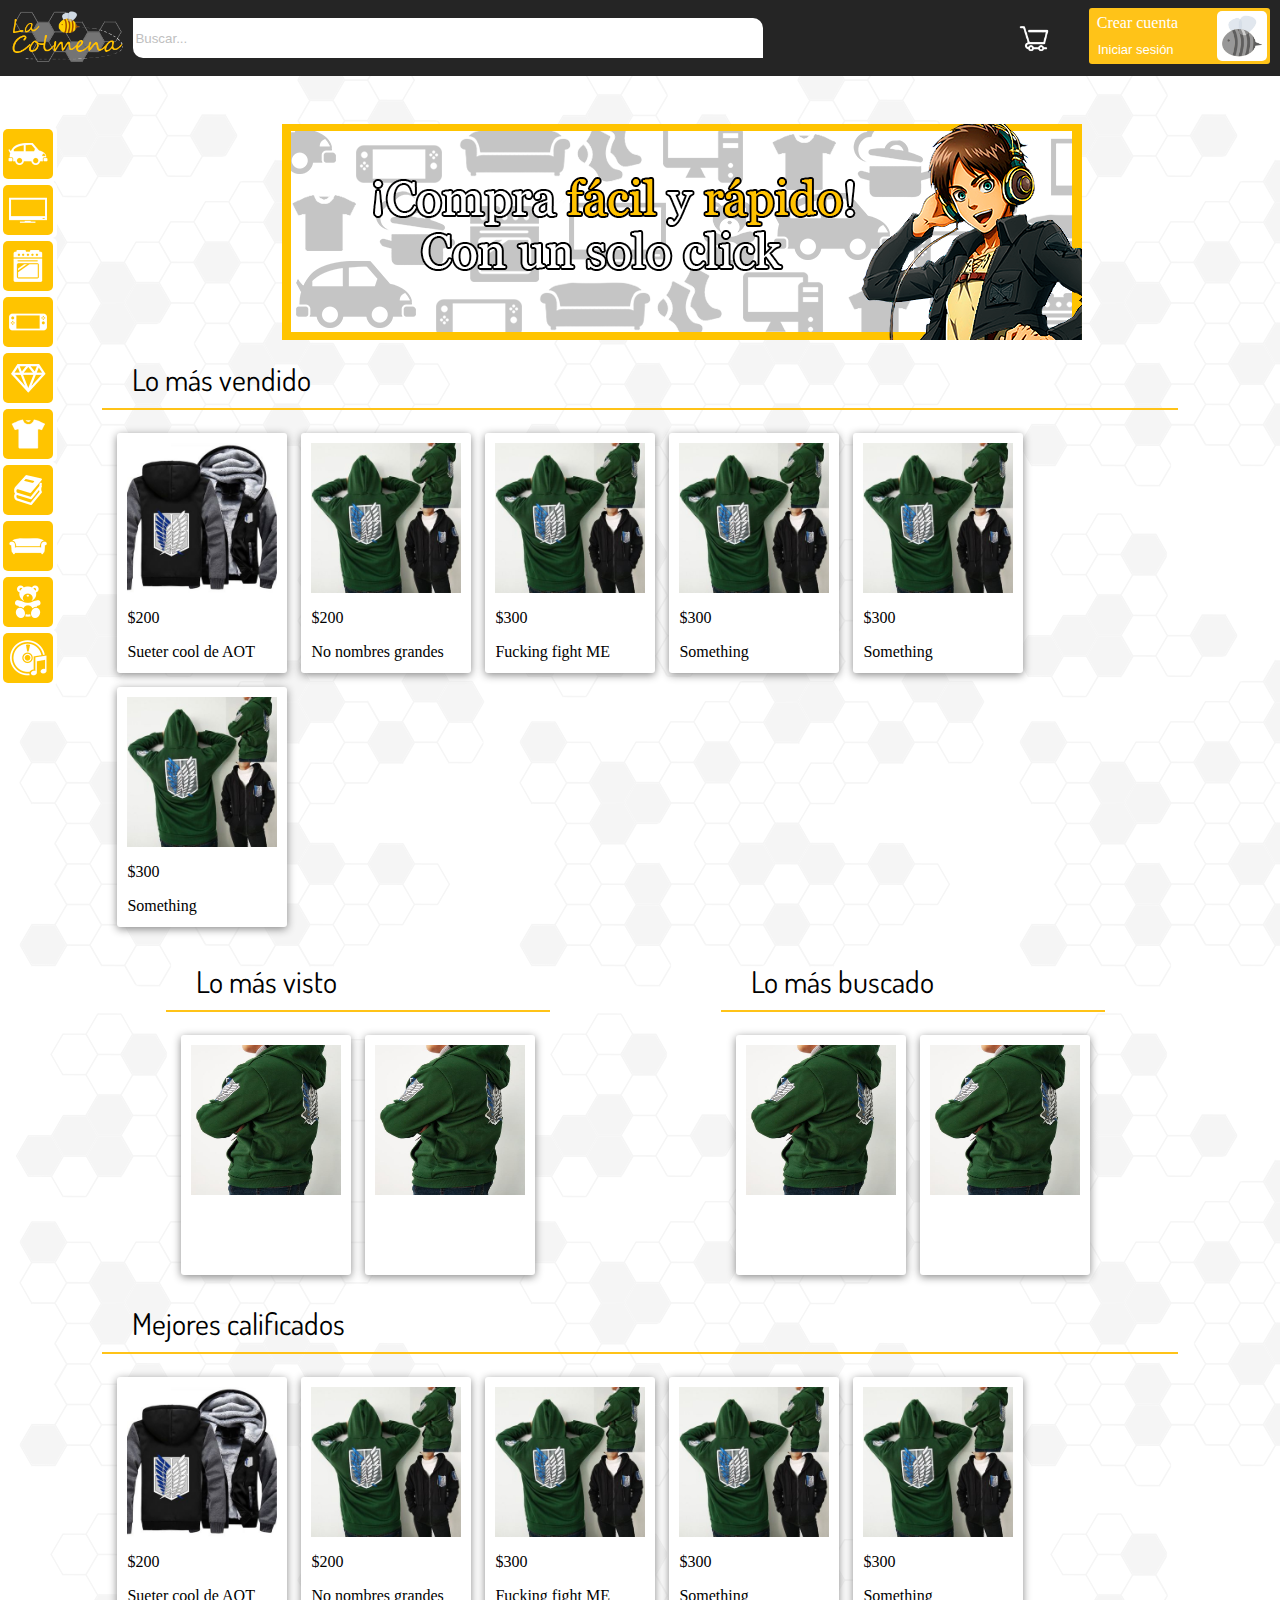
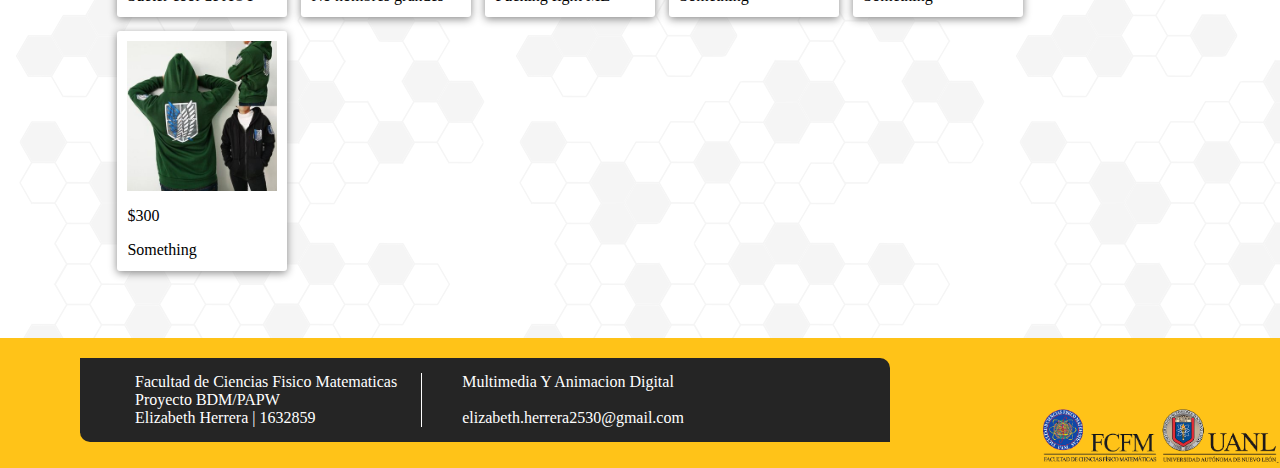
<file: Proyecto/index.html>
<!--
   + Falta por hacer el descuento y colocarlo en sus respectivas posiciones
   + Agregar Etiquetas de Head
   + Que identifique mediantes cookies si hay o no usuario
   + Usar la misma logica de display none, para poner o quitar el log In. 
--> 
<html>
    <head>
        <title>La Colmena - Venta y Compra</title>
        <link rel="stylesheet" type="text/css" href="style.css">
        <link href='https://fonts.googleapis.com/css?family=Dosis' rel='stylesheet'>
        <!--////////////////////////////////-->
        <script type="text/javascript" src="http://code.jquery.com/jquery-1.7.1.min.js"></script>
        <!--/// Permite el uso de JQuery ///-->
        <style>
            #containerCenter{
                display: block;       
                margin: 10px 8%;           
            }
            .containerTitle, .boxTitle{
                margin: 0;
                padding: 0 0 0 30px;
                height: 40px;
                font-family: "Dosis";
                font-size: 30px;
                border-radius: 15px;
            }
            .box{
                display: inline-block;     
                margin: 10px 0 0 13%;
                width: 30%;           
            } 
            #containerCenter hr, .box hr{ border: 1px solid #ffc318; }
            #boxContainerCenter, .boxContainerMiddle{ padding: 10px; }
            .insideContainerCenter, .insideBox{
                white-space: nowrap; 
                display: inline-block;
                margin: 5px;
                padding: 10px;
                width: 150px;
                height: 220px;
                text-overflow: ellipsis;
                overflow: hidden;
                box-shadow: 0px 2px 8px #888888;  
                border-radius: 3px;
                background-color: white;
            }
            .insideContainerCenter:hover, .insideBox:hover{
                box-shadow: 0px 6px 8px #888888;
            }
            .insideContainerCenter input[type="image"], .box img{             
                width: 150px;
                height: 150px; 
            }
           .discount{
               position: absolute;
               top: 74%;
               right: 10px;
               background-color: lightgreen;
            }
        </style>
        <script>
            function iniciarSesion() {
                document.getElementById("logInContent").style.display = "block";
            }
            function cerrarVentana(){
                document.getElementById("logInContent").style.display = "none";
            }

            function logOut(){
                Cookies.set('name', '', { path: '/'});
                Cookies.set("pass", '', { path: '/'});
            }

            function readCookie(){
                var c = Cookies.get("name");
                alert(c);
                if(Cookies.get() == ""){
                    $("#tableUser").css("display", "block");
                    $("#tableNoUser").css("display", "none");
                }else{
                    $("#tableUser").css("display", "none");
                    $("#tableNoUser").css("display", "block");
                }
            }

            function getCookie(cname) {
                var name = cname + "=";    
                var decodedCookie = decodeURIComponent(document.cookie);
                var ca = decodedCookie.split(';');
                for(var i = 0; i < ca.length; i++) {
                    var c = ca[i];
                    while (c.charAt(0) == ' ') {
                        c = c.substring(1);
                    }
                    if (c.indexOf(name) == 0) {
                        
                        return c.substring(name.length, c.length);
                    }
                }
                return "";
            }
            function setCookie(cname, value, exdays) {          
                var nombre = $('#inputName').val();
                var d = new Date();
                d.setTime(d.getTime() + (exdays*24*60*60*1000));
                var expires = "expires=" + d.toGMTString();
                

                if ($("#checkUser").is(":checked")){
                    $.cookie('the_cookie', 'the_value', { expires: 7, path: '/' });              
                    document.cookie = cname + "=" + nombre + ";" + expires + "; path=/;";         
                }else{
                    document.cookie = cname + "=" + nombre + ";"  + "; path=/;";
                }       
            }

            function checkCookie() {
                
                alert("Your Cookie : " + document.cookie);
                var user=getCookie("username");
                if (user != "") {
                    alert("Welcome again " + user);
                } else {
                    user = prompt("Please enter your name:","");
                    if (user != "" && user != null) {
                        setCookie("username", user, 30);
                    }
                }
            }

        </script>
    </head>
    <body onload="checkCookie()">
        <div id="top">
            <a href="#"><img src="img/logo.png" id="logo"/></a>
            <input type="search" id="topSearchBar" placeholder="Buscar...">

            <div id="insideTopRight">
                <table id="tableUser">
                <!-- Menu Usuario /////////////////////////////////////////////////// -->
                    <tr>
                        <td><a href="#" id="userName">Elizabeth</a></td>
                        <td rowspan="2"><img src="img/avatar.png" id="avatar"/></td> 
                    </tr>
                    <tr>
                        <td>
                            <div class="dropdown">
                                <button class="dropdownbutton">Cuenta</button>
                                <div class="dropdown-content">
                                    <a href="#">Mis articulos</a>
                                    <a href="#">Historial</a>
                                    <hr>
                                    <a href="index.html" onclick="logOut();">Cerrar sesión</a>
                                </div>
                            </div>
                        </td>                                             
                    </tr>
                </table>      
                <!-- Fin Menu Usuario /////////////////////////////////////////////// -->
                <!-- Iniciar Sesion /////////////////////////////////////////////// -->
                <table id="tableNoUser">
                    <tr>
                        <td><a href="newAccount.html" id="userName">Crear cuenta</a></td>
                        <td rowspan="2"><img src="img/avatarDefault.png" id="avatar"/></td> 
                    </tr>
                    <tr>
                        <td>
                            <div id="logIn">
                                <button id="logInButton" onclick="iniciarSesion()">Iniciar sesión</button>                           
                            </div>
                        </td>                                             
                    </tr>               
                </table>
                <div id=logInContent>
                    <label>Iniciar sesión para continuar</label>
                    <button id="closeLogIn" onclick="cerrarVentana()">X</button>
                    <form name="form" onsubmit="setCookie('username', 7);">
                        <input type="text" id="inputName" name="name" placeholder="Correo o Nombre de usuario...">
                        <input type="password" id="inputPassword" name="pass" placeholder="Contrasena...">
                        <input type="checkbox" id="checkUser" name="check">Recordar usuario<br>
                        <input type="submit" value="Submit">
                    </form>
                </div>
                <!-- Fin Iniciar Sesion /////////////////////////////////////////////// --> 
            </div>
            <a href="#" title="Carrito">
                <img class="topIcons" src="img/icons/shopping.png"/>
            </a>
        </div>
    
        <img src="img/title.png" id="title"/>

        <!-- /////////////////////////// Nav Sidebar ///////////////////////////////  -->
        
        <div id="leftSidebar">
            <div class="leftSidebarButton">                      
                <table>
                    <tr>
                        <td><a href="#"><img class="iconSidebar" src="img/icons/car.png"/></a></td>   
                        <td><label>Automoviles</label></td>                      
                    </tr>                  
                </table>
            </div>   
            <div class="leftSidebarButton">         
                <table>
                    <tr>
                        <td><a href="#"><img class="iconSidebar" src="img/icons/tv.png"/></a></td>   
                        <td><label>Electrodomesticos</label></td>       
                    </tr>                  
                </table>
            </div>
            <div class="leftSidebarButton">                   
                <table>
                    <tr>
                        <td><a href="#"><img class="iconSidebar" src="img/icons/oven.png"/></a></td>
                        <td><label>Hogar</label></td>       
                    </tr>                  
                </table>
            </div>
            <div class="leftSidebarButton">                   
                <table>
                    <tr>
                        <td><a href="#"><img class="iconSidebar" src="img/icons/game.png"/></a></td>
                        <td><label>VideoJuegos</label></td>       
                    </tr>                  
                </table>
            </div>
            <div class="leftSidebarButton">                   
                <table>
                    <tr>
                        <td><a href="#"><img class="iconSidebar" src="img/icons/jewel.png"/></a></td>
                        <td><label>Joyeria</label></td>       
                    </tr>                  
                </table>
            </div>
            <div class="leftSidebarButton">                   
                <table>
                    <tr>
                        <td><a href="#"><img class="iconSidebar" src="img/icons/shirt.png"/></a></td>
                        <td><label>Ropa</label></td>       
                    </tr>                  
                </table>
            </div>
            <div class="leftSidebarButton">                   
                <table>
                    <tr>
                        <td><a href="#"><img class="iconSidebar" src="img/icons/book.png"/></a></td>
                        <td><label>Libros</label></td>       
                    </tr>                  
                </table>
            </div>
            <div class="leftSidebarButton">                   
                <table>
                    <tr>
                        <td><a href="#"><img class="iconSidebar" src="img/icons/sofa.png"/></a></td>
                        <td><label>Muebles</label></td>       
                    </tr>                  
                </table>
            </div>
            <div class="leftSidebarButton">                   
                <table>
                    <tr>
                        <td><a href="#"><img class="iconSidebar" src="img/icons/bear.png"/></a></td>
                        <td><label>Juguetes</label></td>       
                    </tr>                  
                </table>
            </div>
            <div class="leftSidebarButton">                   
                <table>
                    <tr>
                        <td><a href="#"><img class="iconSidebar" src="img/icons/music.png"/></a></td>
                        <td><label>Musica</label></td>       
                    </tr>                  
                </table>
            </div>
        </div>
        <!-- /////////////////////////// Fin Nav Sidebar ///////////////////////////////  -->
    
        <div id="containerCenter">
            <p class="containerTitle">Lo más vendido</p>
            <hr>
            <div id="boxContainerCenter">
                <div class="insideContainerCenter">
                    <input type="image" href="#" src="img/merch/1.jpg"/>                  
                    <p>$200</p>
                    <p>Sueter cool de AOT</p>             
                </div>
                <div class="insideContainerCenter">
                    <input type="image" href="#" src="img/merch/5.jpg"/>                  
                    <p>$200</p>
                    <p>No nombres grandes</p>
                </div>
                <div class="insideContainerCenter">
                    <input type="image" href="#" src="img/merch/5.jpg"/>
                    <p>$300</p>
                    <p>Fucking fight ME</p>
                </div>
                <div class="insideContainerCenter">
                    <input type="image" href="#" src="img/merch/5.jpg"/>
                    <p>$300</p>
                    <p>Something</p> 
                </div>
                <div class="insideContainerCenter">
                    <input type="image" href="#" src="img/merch/5.jpg"/>
                    <p>$300</p>
                    <p>Something</p>
                </div>
                <div class="insideContainerCenter">
                    <input type="image" href="#" src="img/merch/5.jpg"/>
                    <p>$300</p>
                    <p>Something</p>
                </div>
            </div>   
        </div>
    
        <div class="box">
            <p class="boxTitle">Lo más visto</p>
            <hr>
            <div class="boxContainerMiddle">
                <div class="insideBox">
                    <img src="img/merch/6.jpg"/>
                </div>
                <div class="insideBox">
                    <img src="img/merch/6.jpg"/>
                </div>
            </div>          
        </div>
        
        <div class="box">
            <p class="boxTitle">Lo más buscado</p>
            <hr>
            <div class="boxContainerMiddle">
                <div class="insideBox">
                    <img src="img/merch/6.jpg"/>
                </div>
                <div class="insideBox">
                    <img src="img/merch/6.jpg"/>
                </div>
            </div>          
        </div>
    
        <div id="containerCenter">
            <p class="containerTitle">Mejores calificados</p>
            <hr>
            <div id="boxContainerCenter">
                <div class="insideContainerCenter">
                    <input type="image" href="#" src="img/merch/1.jpg"/>                  
                    <p>$200</p>
                    <p>Sueter cool de AOT</p>           
                </div>
                <div class="insideContainerCenter">
                    <input type="image" href="#" src="img/merch/5.jpg"/>                  
                    <p>$200</p>
                    <p>No nombres grandes</p>
                </div>
                <div class="insideContainerCenter">
                    <input type="image" href="#" src="img/merch/5.jpg"/>
                    <p>$300</p>
                    <p>Fucking fight ME</p>
                </div>
                <div class="insideContainerCenter">
                    <input type="image" href="#" src="img/merch/5.jpg"/>
                    <p>$300</p>
                    <p>Something</p>    
                </div>
                <div class="insideContainerCenter">
                    <input type="image" href="#" src="img/merch/5.jpg"/>
                    <p>$300</p>
                    <p>Something</p>
                </div>
                <div class="insideContainerCenter">
                    <input type="image" href="#" src="img/merch/5.jpg"/>
                    <p>$300</p>
                    <p>Something</p> 
                </div>
            </div>   
        </div>
        <div id="containerBottom">
                <img src="img/uanl.png"/>
                <img src="img/fcfm.png"/>
            <div class="insideContainerBottom">
                <ul>
                    <li>Facultad de Ciencias Fisico Matematicas</li>
                    <li>Proyecto BDM/PAPW</li>
                    <li>Elizabeth Herrera | 1632859</li>
                </ul>
                <ul style="border-left: 1px solid white;">
                    <li>Multimedia Y Animacion Digital</li>
                    <li><br></li>
                    <li>elizabeth.herrera2530@gmail.com</li>
                </ul>
            </div>        
        </div>
    </body>
</html>
</file>
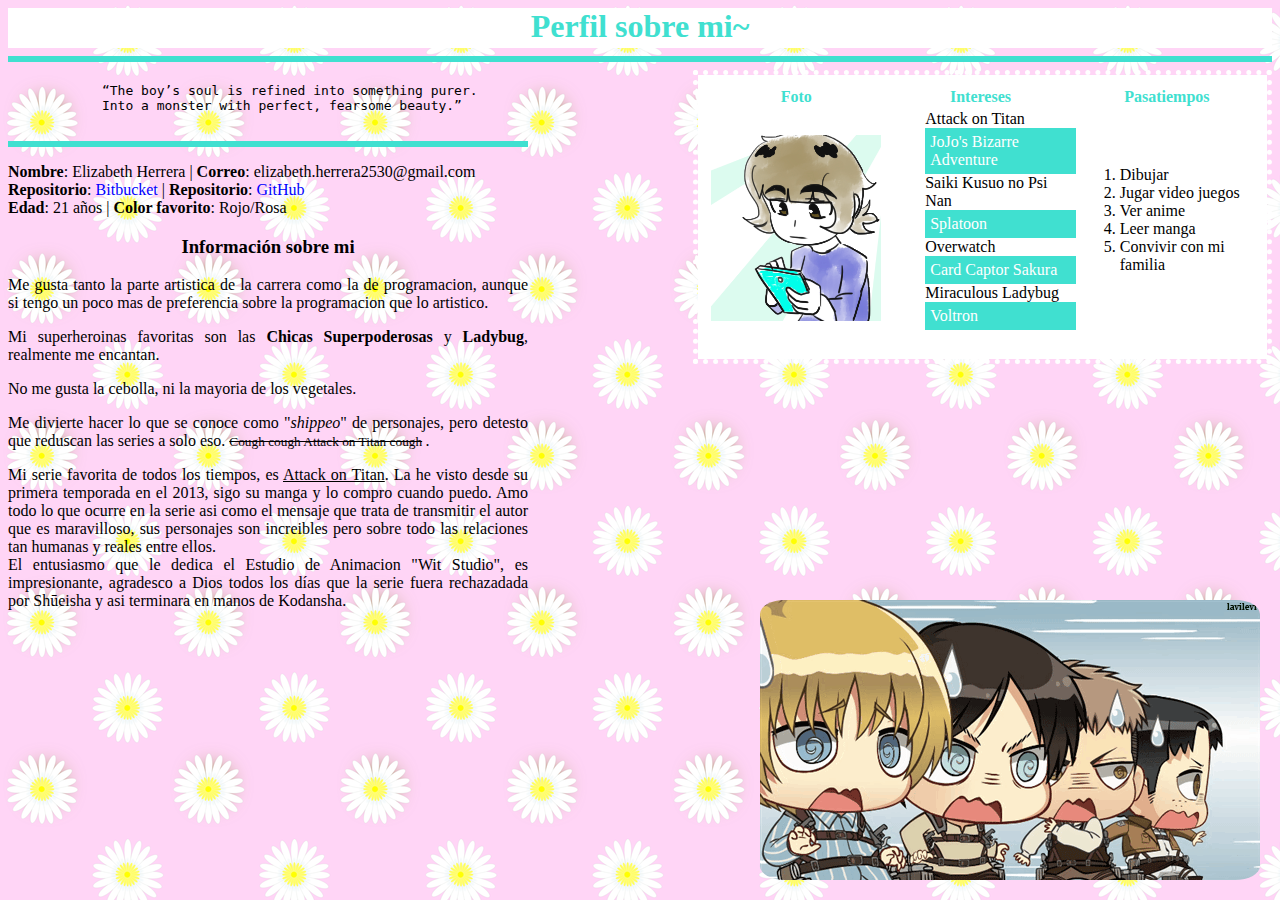
<file: Tarea 3/index.html>
<html>
    <head>
        <title>Perfil</title> 
        <link rel="stylesheet" type="text/css" href="style.css">

        <style></style>
    </head>

    <body>
        <img src="img/snk.gif" id="imagen">
        <div id="top">
            <h1>Perfil sobre mi~</h1>
        </div>
        <hr>
        <div id="container">
            <div class="insideContainer">
                <pre>
            “The boy’s soul is refined into something purer. 
            Into a monster with perfect, fearsome beauty.”
                </pre>
                <hr>
                <p>
                    <b>Nombre</b>: Elizabeth Herrera  | <b>Correo</b>: elizabeth.herrera2530@gmail.com
                    <br>
                    <b>Repositorio</b>: <a href="https://bitbucket.org/elizabeth516/papw/src/master/" target="_blank">Bitbucket</a> | 
                    <b>Repositorio</b>: <a href="https://github.com/ElizabethHerrera/PAPW" target="_blank">GitHub</a>
                    <br>
                    <b>Edad</b>: 21 años | <b>Color favorito</b>: Rojo/Rosa
                </p>
                <h3 style="text-align: center;">Información sobre mi</h3>
                <p class="descripcion">
                    Me gusta tanto la parte artistica de la carrera como la de programacion, aunque si tengo un 
                    poco mas de preferencia sobre la programacion que lo artistico.
                </p>
                <p class="descripcion">
                    Mi superheroinas favoritas son las <strong>Chicas Superpoderosas</strong> y 
                    <strong>Ladybug</strong>, realmente me encantan.
                </p>
                <p class="descripcion">
                    No me gusta la cebolla, ni la mayoria de los vegetales.
                </p>
                <p class="descripcion">
                    Me divierte hacer lo que se conoce como "<i>shippeo</i>" de personajes, pero detesto
                    que reduscan las series a solo eso. 
                    <small>
                        <del>Cough cough Attack on Titan cough</del>
                    </small>.
                </p>
                <p class="descripcion">
                    Mi serie favorita de todos los tiempos, es <ins>Attack on Titan</ins>. La he visto desde
                    su primera temporada en el 2013, sigo su manga y lo compro cuando puedo. Amo todo lo que
                    ocurre en la serie asi como el mensaje que trata de transmitir el autor que es maravilloso, 
                    sus personajes son increibles pero sobre todo las relaciones tan humanas y reales entre ellos. <br>
                    El entusiasmo que le dedica el Estudio de Animacion "Wit Studio", es impresionante, agradesco
                    a Dios todos los días que la serie fuera rechazadada por Shūeisha y asi terminara en 
                    manos de Kodansha.
                </p>
            </div>
            <div id="table_InsideContainer" class="insideContainer">
                <table>
                    <tr>
                        <th>Foto</th>
                        <th>Intereses</th>
                        <th>Pasatiempos</th>
                    </tr>
                    <tr>
                        <td>
                            <img src="img/me.png" style="width: 170px; height: 50%;"/>
                        </td>
                        <td>
                            <ul>
                                <li>Attack on Titan</li>
                                <li class="liBackgroundColor">JoJo's Bizarre Adventure</li>
                                <li>Saiki Kusuo no Psi Nan</li>
                                <li class="liBackgroundColor">Splatoon</li>
                                <li>Overwatch</li>
                                <li class="liBackgroundColor">Card Captor Sakura</li>
                                <li>Miraculous Ladybug</li>
                                <li class="liBackgroundColor">Voltron</li>
                            </ul>
                        </td>
                        <td>
                            <ol>
                                <li>Dibujar</li>
                                <li>Jugar video juegos</li>
                                <li>Ver anime</li>
                                <li>Leer manga</li>
                                <li>Convivir con mi familia</li>
                            </ol>
                        </td>
                    </tr>   
                </table>
            </div>
        </div>
    </body>
</html>
</file>
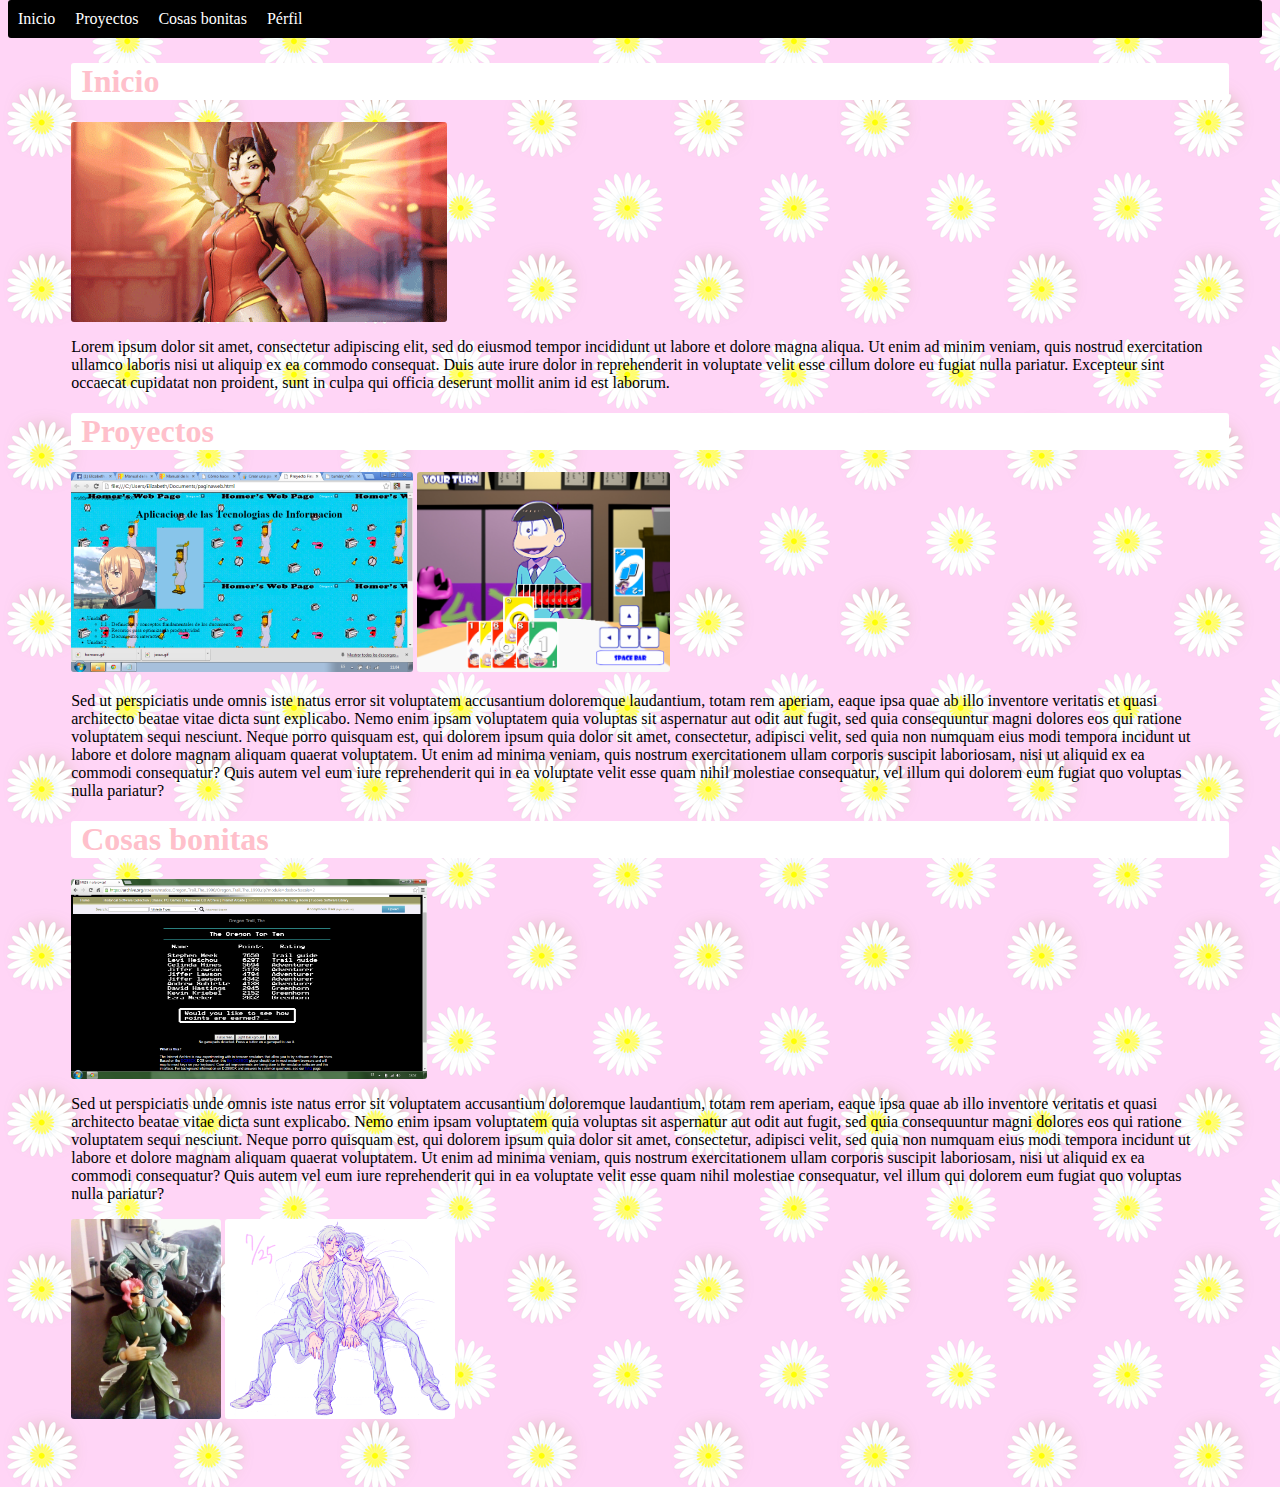
<file: Tarea 4/index.html>
<html>
    <head>
        <title>Hello~</title>
        <link rel="stylesheet" type="text/css" href="style.css">
    </head>
    <body>
        <div id="menu">
            <ul>
                <li><a href="#inicio">Inicio</a></li>
                <li><a href="#proyetos">Proyectos</a></li>
                <li><a href="#cosas">Cosas bonitas</a></li>
                <li><a href="../Tarea 3/index.html">Pérfil</a></li>
            </ul>
        </div>
        <div class="container">
            <h1 id="inicio">Inicio</h1>
            <img src="img/gif2.gif">
            <p>Lorem ipsum dolor sit amet, consectetur adipiscing elit, sed do eiusmod tempor incididunt ut labore et dolore magna aliqua. 
                Ut enim ad minim veniam, quis nostrud exercitation ullamco laboris nisi ut aliquip ex ea commodo consequat. 
                Duis aute irure dolor in reprehenderit in voluptate velit esse cillum dolore eu fugiat nulla pariatur. 
                Excepteur sint occaecat cupidatat non proident, sunt in culpa qui officia deserunt mollit anim id est laborum.</p>
            <h1 id="proyetos">Proyectos</h1>
            <img src="img/img2.png">
            <img src="img/img3.png">
            <p>
                    Sed ut perspiciatis unde omnis iste natus error sit voluptatem accusantium doloremque laudantium, totam rem aperiam, 
                    eaque ipsa quae ab illo inventore veritatis et quasi architecto beatae vitae dicta sunt explicabo. 
                    Nemo enim ipsam voluptatem quia voluptas sit aspernatur aut odit aut fugit, sed quia consequuntur magni dolores eos 
                    qui ratione voluptatem sequi nesciunt. Neque porro quisquam est, qui dolorem ipsum quia dolor sit amet, consectetur, 
                    adipisci velit, sed quia non numquam eius modi tempora incidunt ut labore et dolore magnam aliquam quaerat voluptatem.
                    Ut enim ad minima veniam, quis nostrum exercitationem ullam corporis suscipit laboriosam, nisi ut aliquid ex ea commodi
                    consequatur? Quis autem vel eum iure reprehenderit qui in ea voluptate velit esse quam nihil molestiae consequatur, vel 
                    illum qui dolorem eum fugiat quo voluptas nulla pariatur?
            </p>
            <h1 id="cosas">Cosas bonitas</h1>
            <img src="img/img1.png">
            <p>
                    Sed ut perspiciatis unde omnis iste natus error sit voluptatem accusantium doloremque laudantium, totam rem aperiam, 
                    eaque ipsa quae ab illo inventore veritatis et quasi architecto beatae vitae dicta sunt explicabo. 
                    Nemo enim ipsam voluptatem quia voluptas sit aspernatur aut odit aut fugit, sed quia consequuntur magni dolores eos 
                    qui ratione voluptatem sequi nesciunt. Neque porro quisquam est, qui dolorem ipsum quia dolor sit amet, consectetur, 
                    adipisci velit, sed quia non numquam eius modi tempora incidunt ut labore et dolore magnam aliquam quaerat voluptatem.
                    Ut enim ad minima veniam, quis nostrum exercitationem ullam corporis suscipit laboriosam, nisi ut aliquid ex ea commodi
                    consequatur? Quis autem vel eum iure reprehenderit qui in ea voluptate velit esse quam nihil molestiae consequatur, vel 
                    illum qui dolorem eum fugiat quo voluptas nulla pariatur?
            </p>
            <img src="img/img4.jpg">
            <img src="img/img5.png">
        </div>
    </body>
</html>
</file>
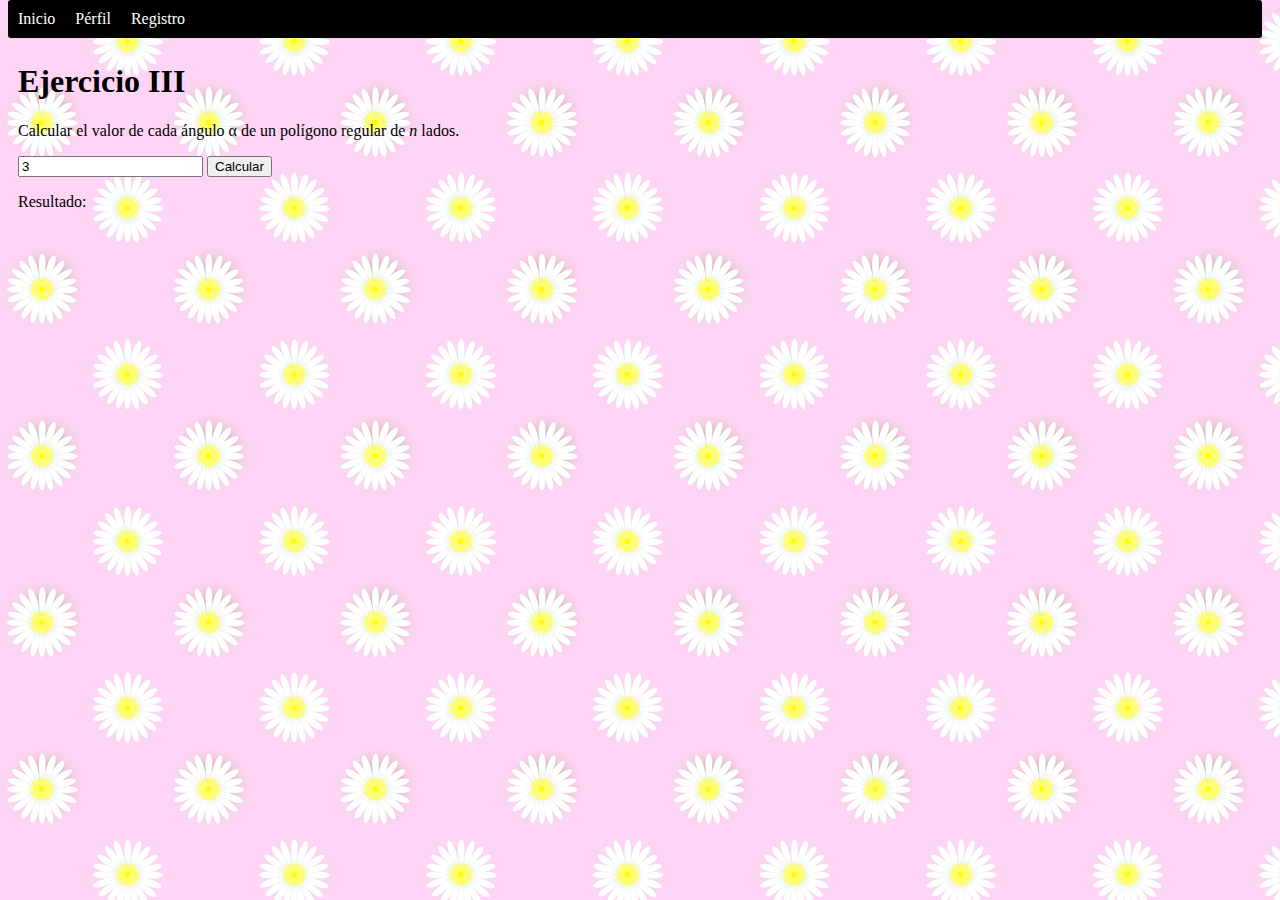
<file: Tarea 6/index.html>
<html>
    <head>
        <link rel="stylesheet" type="text/css" href="style.css">
        <script src="jquery-3.3.1.min.js"></script>
    </head>
    <body>
        <div id="menu">
            <ul>
                <li><a href="../Tarea 4/index.html">Inicio</a></li>
                <li><a href="../Tarea 3/index.html">Pérfil</a></li>
                <li><a href="index.html">Registro</a></li>
            </ul>
        </div>
        <div class="margin">
                <h1>Ejercicio III</h1>
                <p>Calcular el valor de cada ángulo &alpha; de un polígono regular de <i>n</i> lados.</p>
                <input type="number" id="angulo" min="3" value="3">
                <input type="button" onclick="lados()" value="Calcular">
                <p id="resultado">Resultado: </p>
        </div>
        
        <script>
            function lados(){
                $("#resultado").empty();
                var n = $("#angulo").val();
                //console.log($("#angulo").val());
                //var n = document.getElementById("angulo").value;
                var r = 180 * (n - 2) / n;
                //console.log(r);
                $("#resultado").append("Resultado: ", r , "°");
                //var e = document.getElementById("resultado");
                //e.innerHTML = "Resultado: " + r + "°";
            }
        </script>
    </body>
</html>
</file>
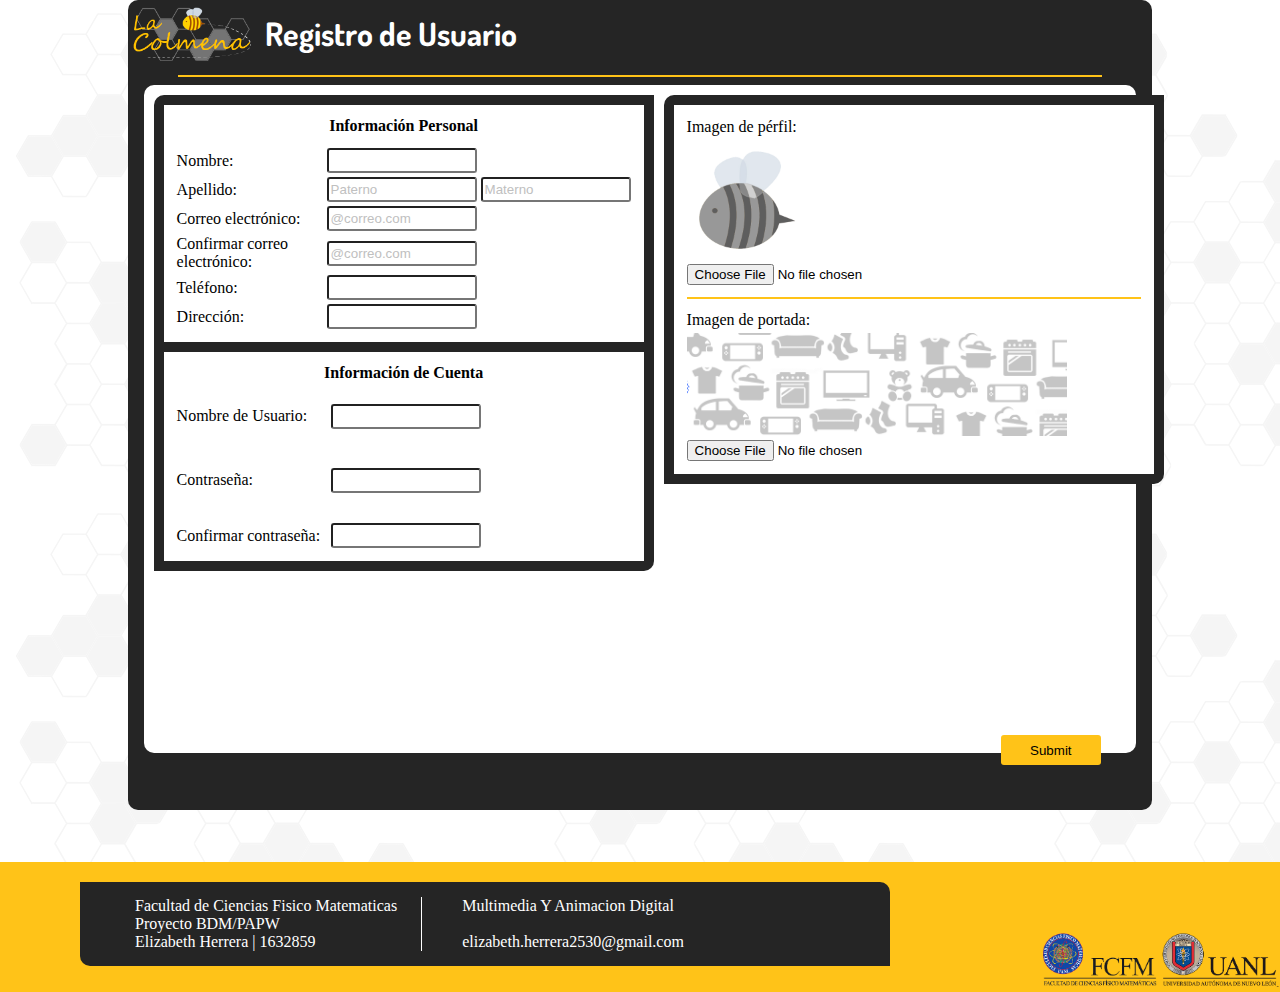
<file: Proyecto/newAccount.html>
<!--
   + Validaciones duh
   + Add form
   + Placeholder padding
--> 
<html>
    <head>
        <title>La Colmena - Registro</title>
        <link rel="stylesheet" type="text/css" href="style.css">
        <link href='https://fonts.googleapis.com/css?family=Dosis' rel='stylesheet'>
        <!--////////////////////////////////-->
        <script type="text/javascript" src="http://code.jquery.com/jquery-1.7.1.min.js"></script>
        <!--/// Permite el uso de JQuery ///-->
        <style>
            th{ padding: 0 0 10px 0; }
            #principalContainer{
                margin: auto;
                width: 80%;
                height: 90%;
                border-radius: 10px;
                background-color: #252525;
            }
            #principalContainer h1{ 
                margin: 10px;
                color: white;
                font-family: "Dosis";    
            }
            #logoRegister{
                width: 120px;
                height: 60px;
            }
            #principalcontainerTop hr{
                border: 1px solid #ffc318;
                width: 90%;
            }
            hr{ border: 1px solid #ffc318; }
            #principalContent{
                margin: auto;
                width: 95%;
                height: 80%;
                padding: 10px;
                border-radius: 10px;
                background-color: white;
            }
            #principalContent input[type="submit"]{
                cursor: pointer;
                position: absolute;
                width: 100px;
                height: 30px;
                right: 14%;
                bottom: 15%;
                border-radius: 3px;
                border: 2px solid #ffc318;
                background-color:#ffc318;
            }
            #principalContent input[type="submit"]:hover{
                color: white;
            }
            .box{               
                display: inline-block;   
                padding: 10px;
                background-color: #252525;
                border-radius: 10px 0 10px 0;
            }
            .box input[type="text"],
            .box input[type="password"],
            .box input[type="email"], 
            .box input[type="tel"] {
                width: 150px;
                height: 25px;    
                border-radius: 3px;
            }
            .box table{                         
                padding: 10px;
                width: 480px;
                background-color: white;
            }
            .menuItems{
                margin: 0;
                width: 150px;
            }
            .rightcontainer{
                position: absolute;
                margin: 0 10px;
            }
            #imgAvatar{
                max-width: 120px;
                max-height: 120px;
            }
            #imgPortada{
                max-width: 380px;
                max-height: 120px;
            }
            .inputTip:hover ~ td div{
                visibility: visible;
            }
            .tiptext{
                visibility: hidden;
                padding: 3px;
                border-radius: 3px;
                background-color: #ffc318;
            }
        </style>
        
        <script>
            function readAvatar(input) {
                if (input.files && input.files[0]) {
                    var reader = new FileReader();

                    reader.onload = function(e){
                        $('#imgAvatar')
                        .attr('src', e.target.result);
                    };

                reader.readAsDataURL(input.files[0]);
                }
            }
            function readPortada(input) {
                if (input.files && input.files[0]) {
                    var reader = new FileReader();

                    reader.onload = function(e){
                        $('#imgPortada')
                        .attr('src', e.target.result);
                    };
                reader.readAsDataURL(input.files[0]);
                }
            }
        </script>
    </head>
    <body>
        <div id="principalContainer">
            <div id="principalcontainerTop">
                <table>
                    <tr>
                        <td>
                            <a href="index.html"><img src="img/logo.png" id="logoRegister" /></a>
                        </td>
                        <td>
                            <h1>Registro de Usuario</h1>
                        </td>
                    </tr>
                </table>
                <hr>
            </div>
            <div id="principalContent">
                <div class="box">
                    <table>
                        <th colspan="3">Información Personal</th>
                        <tr>
                            <td class="menuItems">Nombre:</td>
                            <td><input type="text" name="" placeholder="" required></td>
                        </tr>
                        <tr>
                            <td class="menuItems">Apellido:</td>
                            <td><input type="text" name="" placeholder="Paterno" required></td>
                            <td><input type="text" name="" placeholder="Materno" required></td>
                        </tr>
                        <tr>
                            <td class="menuItems">Correo electrónico:</td>
                            <td><input type="email" name="" placeholder="@correo.com" required></td>
                        </tr>
                        <tr>
                            <td class="menuItems">Confirmar correo electrónico:</td>
                            <td><input type="email" name="" placeholder="@correo.com" required></td>
                        </tr>
                        <tr>
                            <td class="menuItems">Teléfono:</td>
                            <td><input type="tel" name="" placeholder=""></td>
                        </tr>
                        <tr>
                            <td class="menuItems">Dirección:</td>
                            <td><input type="text" name="" placeholder=""></td>
                        </tr>
                    </table>
                    <table style="margin-top: 10px;">
                        <th colspan="3">Información de Cuenta</th>
                        <tr>
                            <td class="menuItems">Nombre de Usuario:</td>
                            <td class="inputTip">
                                <input type="text" name="" placeholder="">
                            </td>
                            <td>
                                <div class="tiptext">No se podrá cambiar más adelante.</div>
                            </td>        
                        </tr>
                        <tr>
                            <td class="menuItems">Contraseña:</td>
                            <td class="inputTip"><input type="password" name="" placeholder=""></td>
                            <td>
                                <div class="tiptext">
                                    Mínimo 8 caracteres, una mayúscula, una minúscula y un número.
                                </div>
                            </td>
                        </tr>
                        <tr>
                            <td class="menuItems">Confirmar contraseña:</td>
                            <td><input type="password" name="" placeholder=""></td>
                        </tr>
                    </table>
                </div>
                <div class="box rightcontainer">
                    <table>   
                        <tr>
                            <td>Imagen de pérfil:</td>
                        </tr>
                        <tr>
                            <td><img id="imgAvatar" src="img/avatarDefault.png"/></td>
                        </tr>
                        <tr>
                            <td><input type="file" onchange="readAvatar(this);" accept=".jpg, .jpeg, .png"></td>
                        </tr>
                        <tr><td><hr></td></tr>
                        <tr>
                            <td>Imagen de portada:</td>
                        </tr>
                        <tr>
                            <td><img id="imgPortada" src="img/portadaDefault.png"/></td>
                        </tr>
                        <tr>
                            <td><input type="file" onchange="readPortada(this);" accept=".jpg, .jpeg, .png"></td>
                        </tr>
                    </table>
                    
                </div>
                <input type="submit" value="Submit">
            </div>
        </div>

<!--Footer///////////////////////////////////////////////////////////////////-->
        <div id="containerBottom">
                <img src="img/uanl.png"/>
                <img src="img/fcfm.png"/>
            <div class="insideContainerBottom">
                <ul>
                    <li>Facultad de Ciencias Fisico Matematicas</li>
                    <li>Proyecto BDM/PAPW</li>
                    <li>Elizabeth Herrera | 1632859</li>
                </ul>
                <ul style="border-left: 1px solid white;">
                    <li>Multimedia Y Animacion Digital</li>
                    <li><br></li>
                    <li>elizabeth.herrera2530@gmail.com</li>
                </ul>
            </div>        
        </div>
<!--End Footer/////////////////////////////////////////////////////////////////-->
    </body>
</html>
</file>
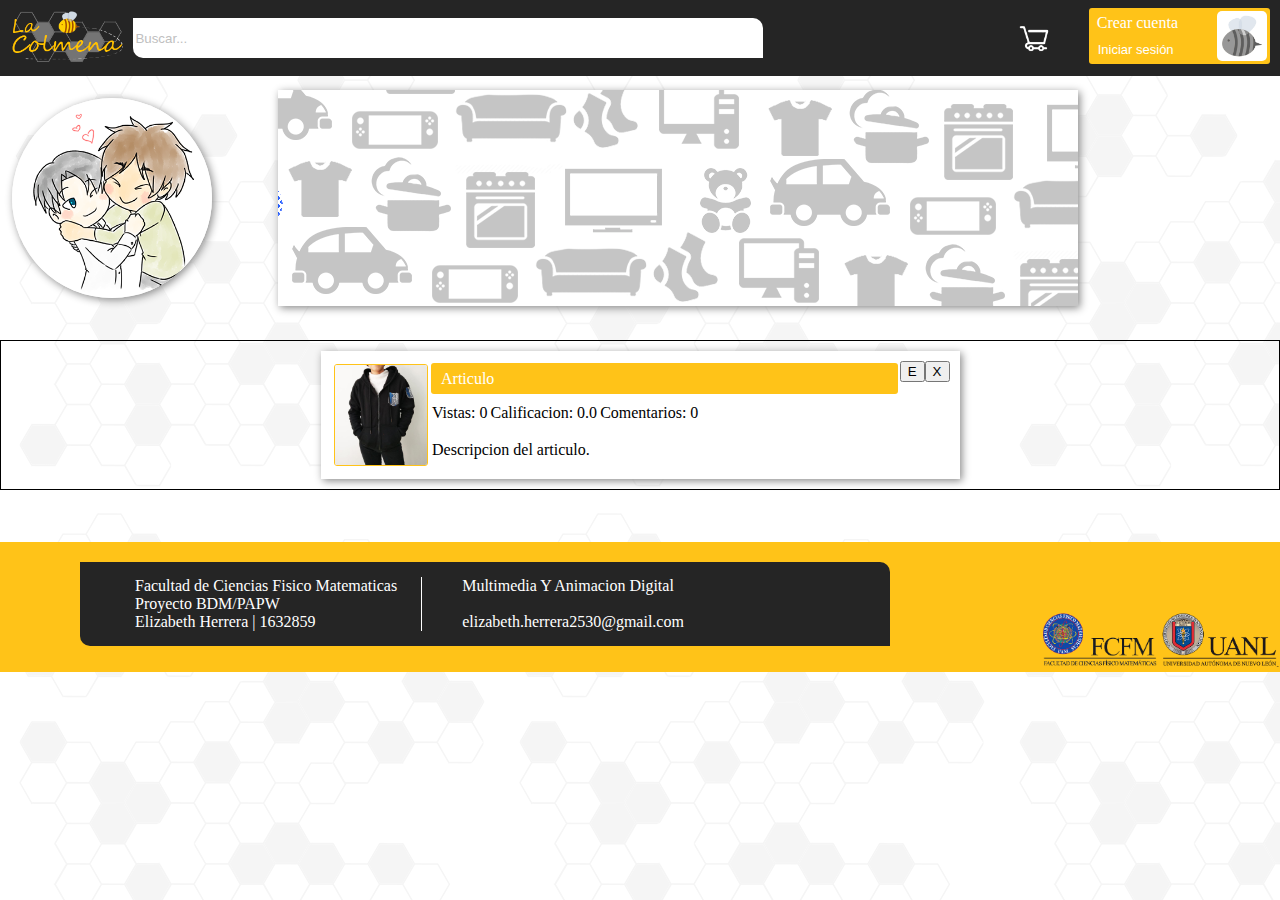
<file: Proyecto/perfil.html>
<!--
    + No necesito un Mis articulos es el perfil
    + El historial es otra pagina diferente
    + cookie mediante php

-->

<html>
    <head>
        <link rel="stylesheet" type="text/css" href="style.css">
        <link href='https://fonts.googleapis.com/css?family=Dosis' rel='stylesheet'>
        <style>
            #containerTop{
                margin: 10px 0 10px 0;
            }
            #avatarPerfil{
                width: 200px;
                height: 200px;
                border-radius: 50%;
                box-shadow: 2px 2px 8px #888888;
            }
            #portadaPerfil{
                max-width: 900px;
                max-height: 220px;
                box-shadow: 2px 2px 8px #888888;
                margin: 0 5%;
            }
            .left { padding : 10px;  }
            .right{ width   : 90%;   }
            #containerContent{
                border: 1px solid black;
                margin-top: 30px;
            }
            .box{
                background-color: white;
                margin: 10px 25%;
                padding: 10px;
                box-shadow: 2px 2px 8px #888888;
            }
            .box button{
                float: right;
                top: 0;
            }
            .box .prev{
                border: 1px solid #ffc318;
                max-width: 100px;
                max-height: 100px;
                border-radius: 3px;
            }
            .box .icons{
                width: 30px;
                height: 10px;
            }
            .box ul{
                list-style-type: none;
                padding: 0;
                margin: 0;
            }
            .box li{
                float: left;
                display: block;
                margin-right: 3px;
            }
            .artTitle{
                background-color: #ffc318;
                width: 100%;
                border-radius: 3px;
                padding: 0 10px;
                color: white;
            }
        </style>
    </head>
    <body>
        <div id="top">
            <a href="#"><img src="img/logo.png" id="logo"/></a>
            <input type="search" id="topSearchBar" placeholder="Buscar...">

            <div id="insideTopRight">
                <table id="tableUser">
                <!-- Menu Usuario /////////////////////////////////////////////////// -->
                    <tr>
                        <td><a href="#" id="userName">Elizabeth</a></td>
                        <td rowspan="2"><img src="img/avatar.png" id="avatar"/></td> 
                    </tr>
                    <tr>
                        <td>
                            <div class="dropdown">
                                <button class="dropdownbutton">Cuenta</button>
                                <div class="dropdown-content">
                                    <a href="#">Mis articulos</a>
                                    <a href="#">Historial</a>
                                    <hr>
                                    <a href="index.html" onclick="logOut();">Cerrar sesión</a>
                                </div>
                            </div>
                        </td>                                             
                    </tr>
                </table>      
                <!-- Fin Menu Usuario /////////////////////////////////////////////// -->
                <!-- Iniciar Sesion /////////////////////////////////////////////// -->
                <table id="tableNoUser">
                    <tr>
                        <td><a href="newAccount.html" id="userName">Crear cuenta</a></td>
                        <td rowspan="2"><img src="img/avatarDefault.png" id="avatar"/></td> 
                    </tr>
                    <tr>
                        <td>
                            <div id="logIn">
                                <button id="logInButton" onclick="iniciarSesion()">Iniciar sesión</button>
                                </div>
                            </div>
                        </td>                                             
                    </tr>               
                </table>
                <div id=logInContent>
                    <label>Iniciar sesión para continuar</label>
                    <button id="closeLogIn" onclick="cerrarVentana()">X</button>
                    <form name="form" onsubmit="setCookie('username', 7);">
                        <input type="text" id="inputName" name="name" placeholder="Correo o Nombre de usuario...">
                        <input type="password" id="inputPassword" name="pass" placeholder="Contrasena...">
                        <input type="checkbox" id="checkUser" name="check">Recordar usuario<br>
                        <input type="submit" value="Submit">
                    </form>
                </div>
                <!-- Fin Iniciar Sesion /////////////////////////////////////////////// --> 
            </div>
            <a href="#" title="Carrito">
                <img class="topIcons" src="img/icons/shopping.png"/>
            </a>
        </div>
        <div id="containerTop">
            <table>
                <tr>
                    <td class="left">
                        <img id="avatarPerfil" src="img/avatar.png">
                    </td>
                    <td class="right">
                        <img id="portadaPerfil" src="img/portadaDefault.png">
                    </td>
                </tr>
            </table>
        </div>
        <div id="containerContent">    
            <div class="box">
                <button title="Eliminar articulo">X</button>
                <button title="Editar articulo">E</button>
                <table>
                    <tr>
                        <td rowspan="3">
                            <img class="prev" src="img/merch/7.jpg">
                        </td>
                        <td colspan="3" class="artTitle">
                            Articulo
                        </td>
                    </tr>
                    <tr>
                        <td>
                            <ul>
                                <li>Vistas: 0</li>
                                <li>Calificacion: 0.0</li>
                                <li>Comentarios: 0</li>
                            </ul>
                        </td>
                    </tr>
                    <tr>
                        <td colspan="3">
                            <p>
                                Descripcion del articulo.
                            </p>                         
                        </td>
                    </tr>
                </table>
            </div>
        </div>
<!--Footer///////////////////////////////////////////////////////////////////-->
        <div id="containerBottom">
            <img src="img/uanl.png"/>
            <img src="img/fcfm.png"/>
        <div class="insideContainerBottom">
            <ul>
                <li>Facultad de Ciencias Fisico Matematicas</li>
                <li>Proyecto BDM/PAPW</li>
                <li>Elizabeth Herrera | 1632859</li>
            </ul>
            <ul style="border-left: 1px solid white;">
                <li>Multimedia Y Animacion Digital</li>
                <li><br></li>
                <li>elizabeth.herrera2530@gmail.com</li>
            </ul>
        </div>        
    </div>
<!--End Footer/////////////////////////////////////////////////////////////////-->
    </body>
</html>
</file>
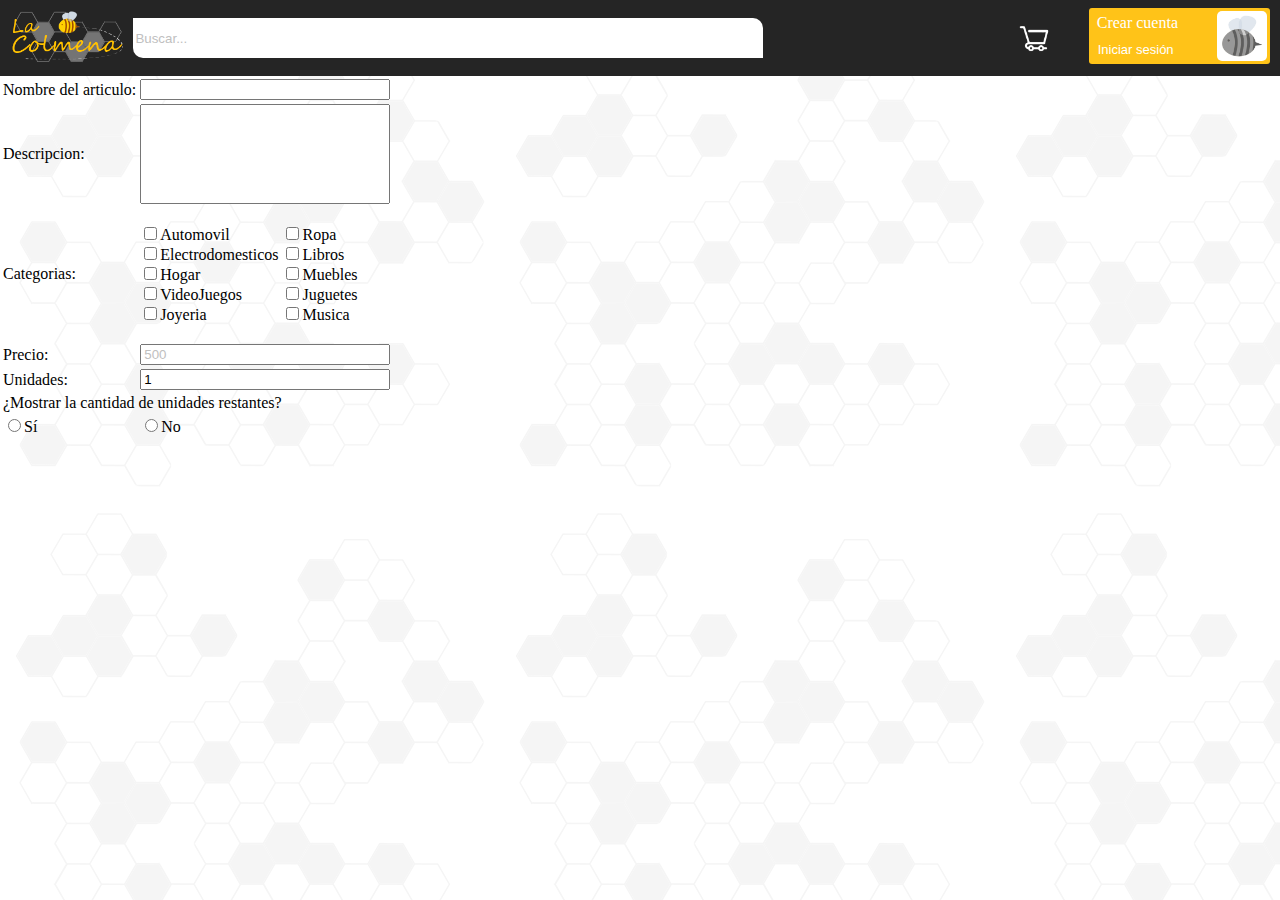
<file: Proyecto/subir.html>
<!--
    + Redondear valor del precio a 00/50/99 centavos. 
-->

<html>
    <head>
        <title>La Colmena - Venta y Compra</title>
        <link href='https://fonts.googleapis.com/css?family=Dosis' rel='stylesheet'>
        <link rel="stylesheet" type="text/css" href="style.css">
        <script type="text/javascript" src="http://code.jquery.com/jquery-1.7.1.min.js"></script>
        <style>
            .categoriesList{
                list-style-type: none;
                padding: 0;
                display: inline-block;
            }
            input[type="text"],
            input[type="number"]{
                width: 250px;
            }
            #descriptionInput{
                height: 100px;
            }
        </style>
    </head>
    <body>
        <div id="top">
            <a href="#"><img src="img/logo.png" id="logo"/></a>
            <input type="search" id="topSearchBar" placeholder="Buscar...">

            <div id="insideTopRight">
                <table id="tableUser">
                <!-- Menu Usuario /////////////////////////////////////////////////// -->
                    <tr>
                        <td><a href="#" id="userName">Elizabeth</a></td>
                        <td rowspan="2"><img src="img/avatar.png" id="avatar"/></td> 
                    </tr>
                    <tr>
                        <td>
                            <div class="dropdown">
                                <button class="dropdownbutton">Cuenta</button>
                                <div class="dropdown-content">
                                    <a href="#">Mis articulos</a>
                                    <a href="#">Historial</a>
                                    <hr>
                                    <a href="index.html" onclick="logOut();">Cerrar sesión</a>
                                </div>
                            </div>
                        </td>                                             
                    </tr>
                </table>      
                <!-- Fin Menu Usuario /////////////////////////////////////////////// -->
                <!-- Iniciar Sesion /////////////////////////////////////////////// -->
                <table id="tableNoUser">
                    <tr>
                        <td><a href="newAccount.html" id="userName">Crear cuenta</a></td>
                        <td rowspan="2"><img src="img/avatarDefault.png" id="avatar"/></td> 
                    </tr>
                    <tr>
                        <td>
                            <div id="logIn">
                                <button id="logInButton" onclick="iniciarSesion()">Iniciar sesión</button>
                                
                            </div>
                        </td>                                             
                    </tr>               
                </table>
                <div id=logInContent>
                    <label>Iniciar sesión para continuar</label>
                    <button id="closeLogIn" onclick="cerrarVentana()">X</button>
                    <form name="form" onsubmit="setCookie('username', 7);">
                        <input type="text" id="inputName" name="name" placeholder="Correo o Nombre de usuario...">
                        <input type="password" id="inputPassword" name="pass" placeholder="Contrasena...">
                        <input type="checkbox" id="checkUser" name="check">Recordar usuario<br>
                        <input type="submit" value="Submit">
                    </form>
                </div>
                <!-- Fin Iniciar Sesion /////////////////////////////////////////////// --> 
            </div>
            <a href="#" title="Carrito">
                <img class="topIcons" src="img/icons/shopping.png"/>
            </a>
        </div>
        <div>
            <table>
                <tr>
                    <td>Nombre del articulo: </td>                                        
                    <td><input type="text"></td>                                         
                </tr>
                <tr>
                    <td>Descripcion: </td>                    
                    <td><input id="descriptionInput" type="text"></td>                                        
                </tr>
                <tr>
                    <td>Categorias: </td>
                    <td>
                        <ul class="categoriesList">
                            <li><input type="checkbox">Automovil</li>
                            <li><input type="checkbox">Electrodomesticos</li>
                            <li><input type="checkbox">Hogar</li>
                            <li><input type="checkbox">VideoJuegos</li>
                            <li><input type="checkbox">Joyeria</li>
                        </ul>
                        <ul class="categoriesList">
                            <li><input type="checkbox">Ropa</li>
                            <li><input type="checkbox">Libros</li>
                            <li><input type="checkbox">Muebles</li>
                            <li><input type="checkbox">Juguetes</li>
                            <li><input type="checkbox">Musica</li>
                        </ul>
                    </td>                                                                                                                                 </td>                                                        
                </tr>
                <tr>
                    <td>Precio:</td>                                       
                    <td><input type="number" min="1" placeholder="500" required></td> 
                </tr>
                <tr>
                    <td>Unidades:</td>                                       
                    <td><input type="number" min="1" value="1"></td>
                    
                </tr>
                <tr>
                    <td colspan="2">¿Mostrar la cantidad de unidades restantes?</td>       
                </tr>
                <tr>
                    <td><input type="radio" name="UnidadesQ">Sí</td>
                    <td><input type="radio" name="UnidadesQ">No</td>
                </tr>
            </table>                    
        </div>
    </body>
</html>
</file>
<file: Proyecto/style.css>
body{
    background-image: url("img/bg.png");
    background-repeat: repeat;
    margin: 0;
}
/*Top menu------------------------------------------------------*/
#top{
    position: sticky;
    margin: 0;
    top: 0px;
    padding: 8px 10px;
	height: 60px;
    background-color: #252525;
}
#insideTopRight{ 
    float: right;
    border-radius: 3px;
    background-color: #ffc318;
}
#insideTopRight a{
    padding: 5px;
    color: white;
    text-decoration: none;
}
#insideTopRight td{
    min-width: 80px;
}
#logo{
    width: 9%;
    float: left;
}
::placeholder { color: #c0c0c0; }
#topSearchBar{ 
    float: left;
    margin: 10px;
    height: 40px;
    width: 50%;
    border: none;
    border-radius: 0 10px 0;
}
.topIcons{
    float: right;
    margin: 15px 40px 0;
    width: 30px;
	height: 30px;
}
#tableUser{
    display: none;
}
#tableNoUser{
    display: block;
}
/*dropdown user menu-----------------------*/
.dropdownbutton {
    cursor: pointer;
    font-size: 13px;
    color: white;
    border: none;
    background-color:#ffc318;
}
.dropdown {
    position: relative;
    display: inline-block;
}
.dropdown-content {
    position: absolute;
    display: none;
    text-align: left;
    min-width: 130px;
    box-shadow: 2px 2px 8px #888888;
    border-radius: 0 10px 0;
    background-color: #252525;
    z-index: 1;
}
.dropdown-content a {
    display: block;
    color: black;
    text-decoration: none;  
}
.dropdown-content a:hover {
    background-color: #ffc318;
}
.dropdown:hover .dropdown-content { 
    display: block; 
}
.dropdown hr{ margin: 3px;}
/*End dropdown----------------------------*/
/*Log In----------------------------------*/
#logInButton {
    cursor: pointer;
    color: white;
    font-size: 13px;
    border: none;
    background-color:#ffc318;
}
#logIn{
    position: relative;
    display: inline-block;
}
#logInContent{
    position: absolute;
    display: none;
    padding: 10px;
    right: 0;
    width: 350px;
    height: 100px;
    color: white;
    text-align: left;
    box-shadow: 2px 2px 8px #888888;
    border-radius: 10px 0 10px 0;
    background-color: #252525;
    z-index: 1; 
}
#logInContent input[type="text"], 
#logInContent input[type="password"]{
    display: block;
    margin: 4px 0;
    width: 270px;
    height: 25px;
    border: none;
    border-radius: 3px;
}
#logInContent input[type="submit"]{
    cursor: pointer;
    position: absolute;
    right: 10px;
    bottom: 10px;
    border-radius: 3px;
    border: 2px solid #ffc318;
    background-color:#ffc318;
}
#logInContent input[type="submit"]:hover,
#logInContent button:hover{ 
    color: white; 
}
#logInContent button{
    cursor: pointer;
    position: absolute;
    right: 0;
    top: 0;
    background-color:#ffc318;
    border-radius: 3px;
    border: 2px solid #ffc318;
}
/*End Log In------------------------------*/
#avatar{
    float: right;
    width: 50px;
	height: 50px;
    border-radius: 10%;
}
/*End top menu------------------------------------------------------*/
#title{ 
    margin: 3% 0 0 22%;
    padding: 10px 0;
}
/*Navsidebar--------------------------------------------------------*/
#leftSidebar{
    position: fixed;
    top: 14%;
    left: 0;
    z-index: 1;
}
.iconSidebar{  
    width: 50px;
    height: 50px;
    border-radius: 10%;
}
.leftSidebarButton{
    display: block;
    width: 57px;
    overflow: hidden;
    transition: width 1s;
    border-radius: 0 5px 5px 0;
    background-color: white;  
}
.leftSidebarButton:hover{
    width: 200px;
    box-shadow: 0px 6px 8px #888888;
}
/*End Navsidebar----------------------------------------------------*/
/*Footer------------------------------------------------------------*/
#containerBottom{
    position: static;
    margin: 52px 0 0 0;
    padding: 20px 0 0 80px;
    left: 0;
    bottom: 0;
    height: 110px;
    background-color: #ffc318;
}
#containerBottom img{
    display: block;
    float: right;
    margin-top: 50px; 
    height: 55px;
    width: 120px;
}
.insideContainerBottom{
    padding: 5px;
    width: 800px;
    color: white;
    border-radius: 0 10px 0;
    background-color: #252525;
}
.insideContainerBottom ul{
    list-style-type: none;
    display: inline-block;
    margin: 10px;  
}
/*End Footer--------------------------------------------------------*/
/*Scrollbar-------------*/
::-webkit-scrollbar {
    width: 10px;
}
::-webkit-scrollbar-track {  
    border: 4px solid transparent;
    background-clip: content-box;
    background: #252525;
}
::-webkit-scrollbar-thumb {
    border-radius: 5px 5px 5px 5px;
    border: 1px solid #ffc318;
    background: #ffc318;
}
/*End Scrollbar---------*/
</file>
<file: Tarea 3/style.css>
body {
    background-image: url("img/bg.png");
    background-repeat: repeat;
}
h1{
    color: turquoise;
    text-align: center;
}
hr{
    border: 3px solid turquoise;  
}
table{
    background: white;
    padding: 10px;
}
table th { color:turquoise; }
a {
    color:blue;
    text-decoration: none;
}
a:hover{
    color: green;
}
#top{
    height: 40px;
    background: white;
}
#imagen{
    position: absolute;
    right: 20px;
    bottom: 20px;
    border-radius: 5%;
}
.insideContainer{ display: inline-block; }

.descripcion{ 
    width: 520px; 
    text-align: justify;
}
ul{
    list-style-type: none;
}
.liBackgroundColor{
    background-color: turquoise;
    color: white;
    padding: 5px;
}
#table_InsideContainer{
    border: 5px dotted white;
    width: 45%;
    float: right;
}
</file>
<file: Tarea 4/style.css>
body {
    background-image: url("img/bg.png");
    background-repeat: repeat;
}
#menu{
    position: fixed;
    background-color: black;
    width: 98%;
    border-radius: 3px;
    top: 0;
}
ul{
    margin: 0;
    padding: 0;
    top: 0;
    list-style-type: none;
}
li{
    float: left;
    padding: 10px;
}
li a{
    display: block;
    text-decoration: none;
    color:white;
}
li:hover{
    background-color: pink;
    
}
.container{
    margin: 5%;
}
.container h1{
    width: 100%;
    padding: 0 10px;
    background-color: white;
    border-radius: 3px;
    color: pink;
}
.container img{
    
    border-radius: 3px;
    max-width: 500px;
    max-height: 200px;
    margin: 0;
}
</file>
<file: Tarea 6/style.css>
body {
    background-image: url("../Tarea 3/img/bg.png");
    background-repeat: repeat;
}
#menu{
    position: fixed;
    background-color: black;
    width: 98%;
    border-radius: 3px;
    top: 0;
}
.margin{
    margin: 5% 10px;
}
ul{
    margin: 0;
    padding: 0;
    top: 0;
    list-style-type: none;
}
li{
    float: left;
    padding: 10px;
}
li a{
    display: block;
    text-decoration: none;
    color:white;
}
li:hover{
    background-color: pink;
}
</file>
